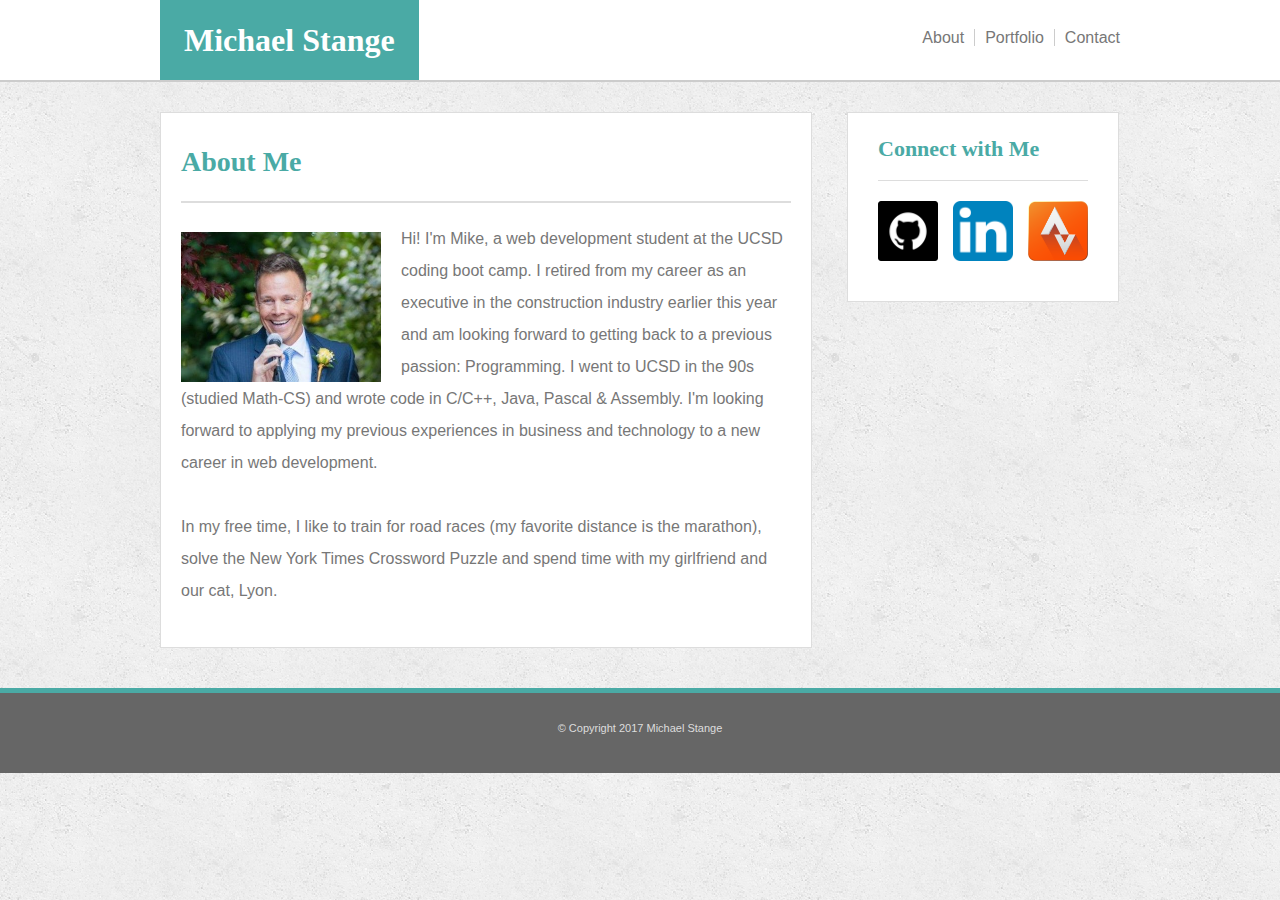
<file: index.html>
<!DOCTYPE html>
<html>
<head>
	<title>About Me - Michael Stange</title>
	<link rel="stylesheet" type="text/css" href="assets/css/reset.css">
	<link rel="stylesheet" type="text/css" href="assets/css/style.css">
</head>
<body>
	<header>
		<div id="header-container">
		<h1 id="name">Michael Stange</h2>
		<nav>
			<a id="about-link" href="index.html">About</a><a id="portfolio-link" href="portfolio.html">Portfolio</a><a id="contact-link" href="contact.html">Contact</a>
		</nav>
		</div>
	</header>
	<div id="container">
		<section>
			<h2>About Me</h2>
			<div id="section-container">
				<img id="mike-mic" src="assets/images/mike-2.jpg" alt="Mike on the mic.">
				<p class="text">Hi! I'm Mike, a web development student at the UCSD coding boot camp.  I retired from my career as an executive in the construction industry earlier this year and am looking forward to getting back to a previous passion: Programming.  I went to UCSD in the 90s (studied Math-CS) and wrote code in C/C++, Java, Pascal & Assembly.  I'm looking forward to applying my previous experiences in business and technology to a new career in web development.<br>
				<br>
				In my free time, I like to train for road races (my favorite distance is the marathon), solve the New York Times Crossword Puzzle and spend time with my girlfriend and our cat, Lyon.</p>
			</div>
		</section>
		<aside>
			<h3 id="aside-header">Connect with Me</h3>
			<div id="aside-container">
				<a href="https://github.com/mstange22/" target="_blank"><img id="git" src="assets/images/gh-icon.png"></a>
				<a href="https://www.linkedin.com/in/mike-stange-21004341/" target="_blank"><img id="li" src="assets/images/li-icon.png"></a>
				<a href="https://www.strava.com/athletes/412030" target="_blank"><img id="strava" src="assets/images/strava-icon.png"></a>
				<!-- <a href="https://stackoverflow.com/users/8218469/m-stange?tab=profile"><img src="assets/images/so-icon.png" width="50"></a> -->	
			</div>
		</aside>
	</div>
	<footer>
		&copy; Copyright 2017 Michael Stange
	</footer>
</body>
</html>
</file>
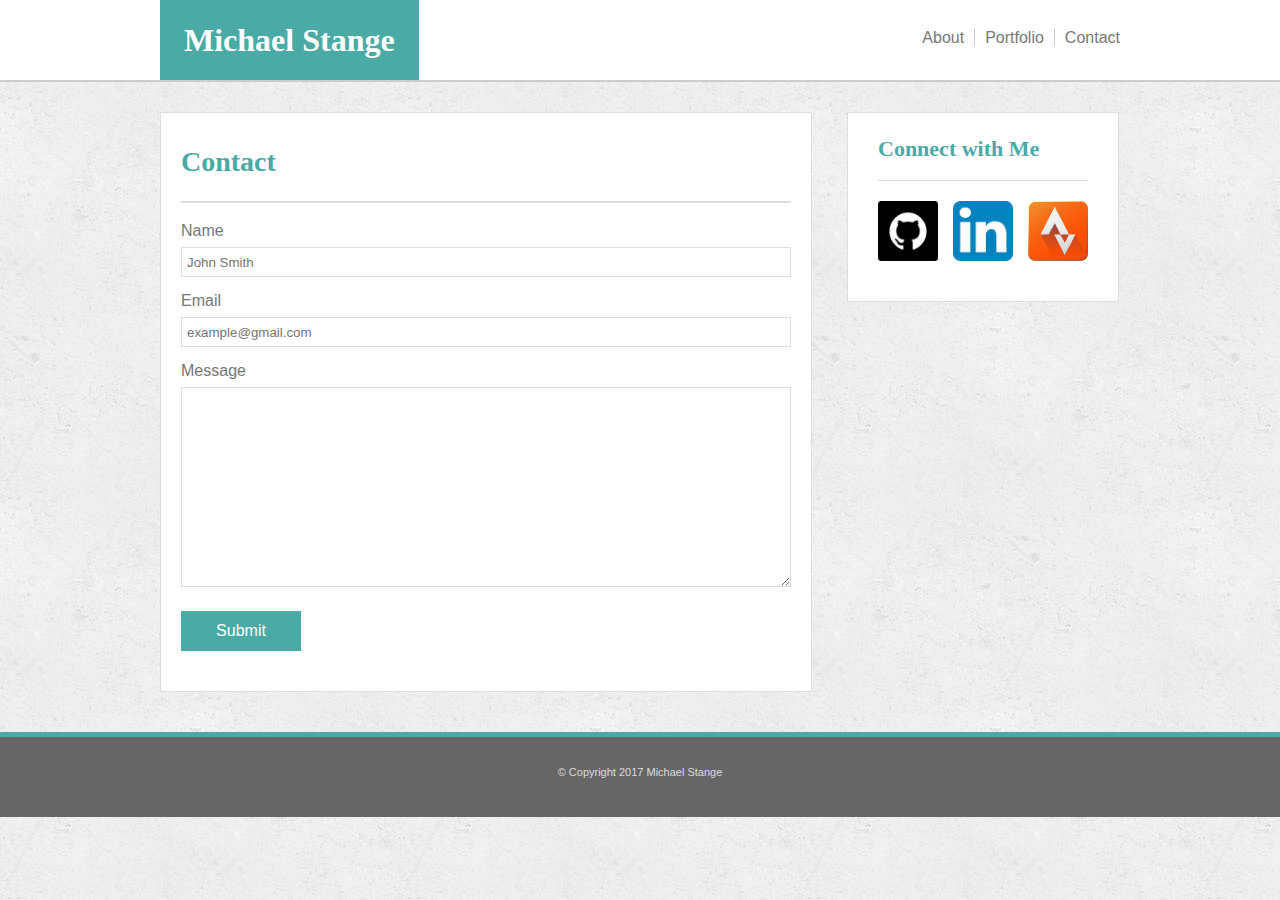
<file: contact.html>
<!DOCTYPE html>
<html>
<head>
	<title>Contact - Michael Stange</title>
	<link rel="stylesheet" type="text/css" href="assets/css/reset.css">
	<link rel="stylesheet" type="text/css" href="assets/css/style.css">
</head>
<body>

	<header>
		<div id="header-container">
		<h1 id="name">Michael Stange</h2>
		<nav>
			<a id="about-link" href="index.html">About</a><a id="portfolio-link" href="portfolio.html">Portfolio</a><a id="contact-link" href="contact.html">Contact</a>
		</nav>
		</div>
	</header>

	<div id="container">
		<section>
			<h2>Contact</h2>
			<div id="section-container">
				<form>
					<label for="name">Name</label>
					<input type="text" name="name" id="form-name" placeholder="John Smith"><br>
					<label for="email">Email</label>
					<input type="text" name="email" id="form-email" placeholder="example@gmail.com"><br>
					<label for="message">Message</label>
					<textarea id="form-message"></textarea>
					<!-- <input type="text" name="message" id="form-message"><br> -->
					<input type="submit" value="Submit" action="mailto:mstange22@gmail.com">
				</form>
			</div>
		</section>

		<aside>
			<h3 id="aside-header">Connect with Me</h3>
			<div id="aside-container">
				<a href="https://github.com/mstange22/" target="_blank"><img id="git" src="assets/images/gh-icon.png"></a>
				<a href="https://www.linkedin.com/in/mike-stange-21004341/" target="_blank"><img id="li" src="assets/images/li-icon.png"></a>
				<a href="https://www.strava.com/athletes/412030" target="_blank"><img id="strava" src="assets/images/strava-icon.png"></a>
				<!-- <a href="https://stackoverflow.com/users/8218469/m-stange?tab=profile"><img src="assets/images/so-icon.png" width="50"></a> -->	
			</div>
		</aside>
	</div>

	<footer>
		&copy; Copyright 2017 Michael Stange
	</footer>

</body>
</html>
</file>
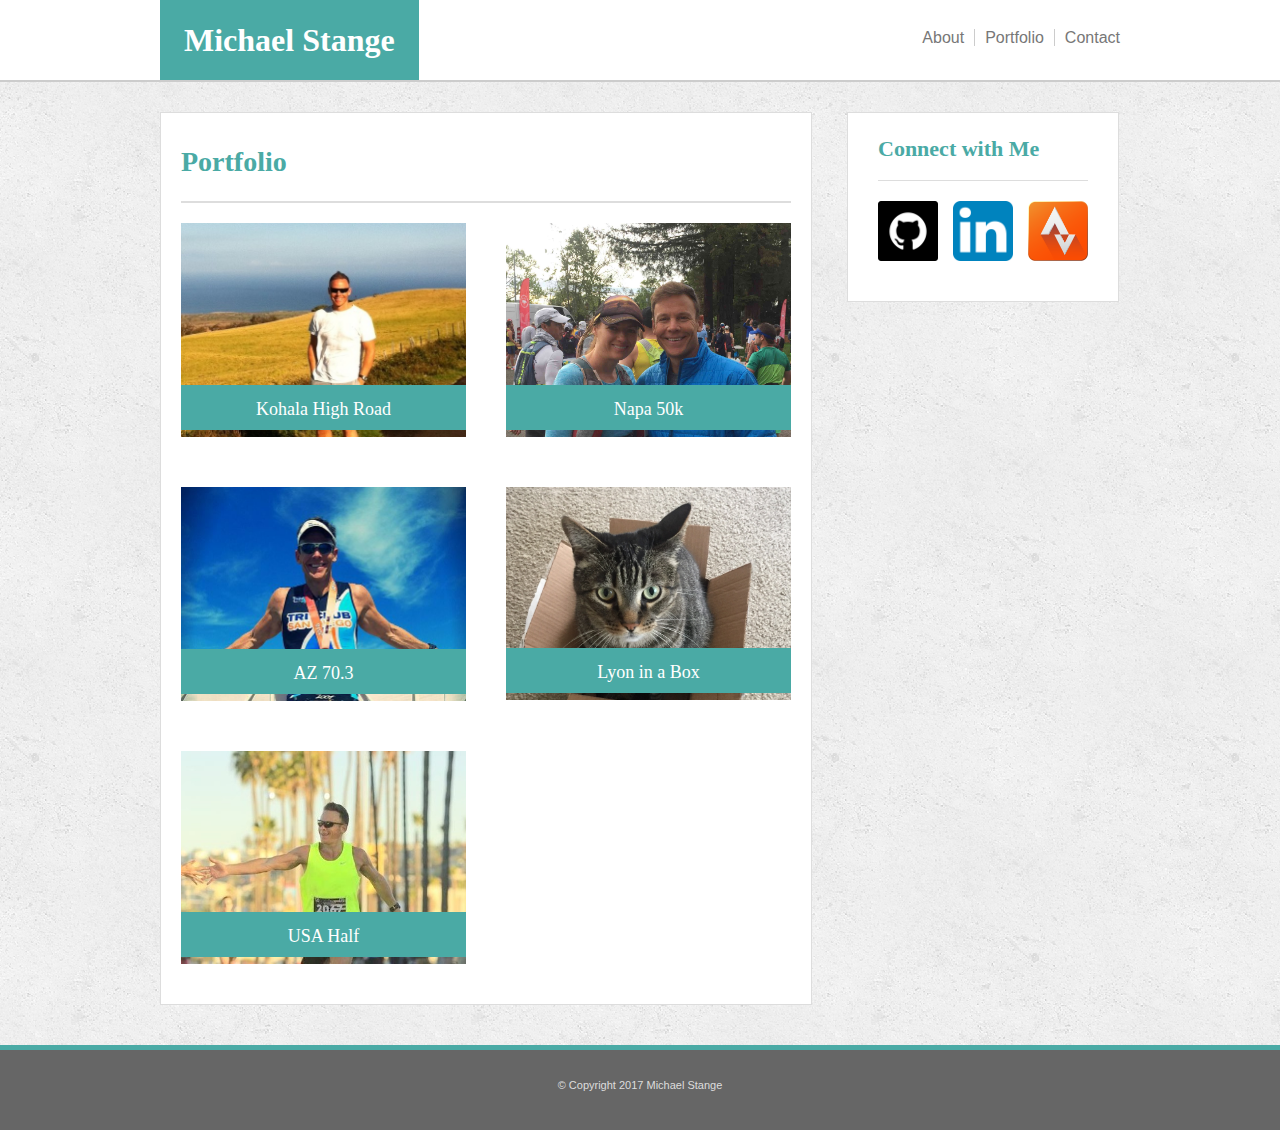
<file: portfolio.html>
<!DOCTYPE html>
<html>
<head>
	<title>Portfolio - Michael Stange</title>
	<link rel="stylesheet" type="text/css" href="assets/css/reset.css">
	<link rel="stylesheet" type="text/css" href="assets/css/style.css">
</head>
<body>

	<header>
		<div id="header-container">
		<h1 id="name">Michael Stange</h2>
		<nav>
			<a id="about-link" href="index.html">About</a><a id="portfolio-link" href="portfolio.html">Portfolio</a><a id="contact-link" href="contact.html">Contact</a>
		</nav>
		</div>
	</header>

	<div id="container">
		<section>
			<h2>Portfolio</h2>
			<div id="section-container">
				<div id="honu">
					<img class="portfolio-image" src="assets/images/honu.jpg">
					<div class="box">Kohala High Road</div>
				</div>
				<div id="napa">
					<img class="portfolio-image" src="assets/images/napa.jpg">
					<div class="box">Napa 50k</div>
				</div>
				<div id="az">
					<img class="portfolio-image" src="assets/images/az.jpg">
					<div class="box">AZ 70.3</div>
				</div>
				<div id="lyon">
					<img class="portfolio-image" src="assets/images/lyon.jpg">
					<div class="box">Lyon in a Box</div>
				</div>
				<div id="usa">
					<img class="portfolio-image" src="assets/images/usa.jpg">
					<div class="box">USA Half</div>
				</div>
			</div>
		</section>

		<aside>

			<h3 id="aside-header">Connect with Me</h3>

			<div id="aside-container">
				<a href="https://github.com/mstange22/" target="_blank"><img id="git" src="assets/images/gh-icon.png"></a>
				<a href="https://www.linkedin.com/in/mike-stange-21004341/" target="_blank"><img id="li" src="assets/images/li-icon.png"></a>
				<a href="https://www.strava.com/athletes/412030" target="_blank"><img id="strava" src="assets/images/strava-icon.png"></a>
				<!-- <a href="https://stackoverflow.com/users/8218469/m-stange?tab=profile"><img src="assets/images/so-icon.png" width="50"></a> -->	
			</div>
		</aside>
	</div>
	<footer>
		&copy; Copyright 2017 Michael Stange
	</footer>
</body>
</html>
</file>
<file: assets/css/style.css>
body {
	margin: 0 auto;
	padding: 0px;
	background-image: url("../images/concrete_seamless.png");
	background-color: #777777;
	font-family: 'Arial', 'Helvetica Neue', Helvetica, sans-serif;
	color: #777777;
}

header {
	background-color: #ffffff;
	height: 80px;
	border-bottom: solid 2px #cccccc;
}

#header-container {
	width: 960px;
	margin: 0 auto;
}

#name {
	float: left;
	background-color: #4aaaa5;
	color: white;
	margin-top: 0px;
	margin-left: 0px;
	font-size: 32px;
	font-weight: bold;
	padding: 24px 24px;
	font-family: 'Georgia', Times, Times New Roman, serif;
}

nav {
	float: right;
	color: #777777;
	margin-right: 0px;
	padding-top: 30px;
	padding-bottom: 20px;
}

#about-link {
	border-right: 1px solid #cccccc;
	padding-right: 10px;
}

#portfolio-link {
	border-right: 1px solid #cccccc;
	padding-left: 10px;
	padding-right: 10px;
}

#contact-link {
	padding-left: 10px;
}

a {
	text-decoration: none;
	color: #777777;
}

a:hover {
	text-decoration: none;
	color: #4aaaa5;
}

#container {
	width: 960px;
	margin: 0 auto;
	margin-top: 30px;
}

h2, h3 {
	color: #4aaaa5;
	font-family: 'Georgia', Times, Times New Roman, serif;
	font-weight: bold;
	padding-top: 20px;
	padding-left: 20px;
	padding-bottom: 30px;
}

h2 {
	font-size: 28px;
	padding-top: 35px;
	padding-bottom: 25px;
	padding-left: 20px;
}

section, aside {
	float: left;
	border: 1px solid #dddddd;
	background-color: #ffffff;
}

section {
	width: 650px;
	margin-right: 15px;
	margin-bottom: 40px;
	padding-bottom: 40px;
}

#section-container {
	width: 610px;
	border-top: 2px solid #dddddd;
	margin: 0 20px;
	padding-top: 20px;
}

#mike-mic {
	float: left;
	width: 200px;
	margin-right: 20px;
	padding-top: 9px;
}

.text {
	margin-top: 0;
	line-height: 200%;
	vertical-align: top;
}

aside {
	width: 270px;
	margin-left: 20px;
	padding-bottom: 40px;
}

#aside-header {
	font-size: 22px;
	font-weight: bold;
	padding-top: 25px;
	padding-left: 30px;
	padding-bottom: 20px;
}

#aside-container {
	border-top: 1.5px solid #dddddd;
	margin: 0 30px;
	padding-top: 20px;
	padding-bottom: 20px;
}

#git {
	float: left;
	width: 60px;
	padding-right: 15px;
}

#li {
	float: left;
	width: 60px;
	padding-right: 15px;
}

#strava {
	float: left;
	width: 60px;
}

footer {
	clear: both;
	height: 50px;
	padding-top: 30px;
	background-color: #666666;
	color: #dddddd;
	text-align: center;
	font-size: 11px;
	border-top: solid 5px #4aaaa5;
}

.portfolio-image {
	width: 285px;
}

.box {
	position: relative;
	width: 285px;
	height: 30px;
	padding-top: 15px;
	background-color: #4aaaa5;
	text-align: center;
	color: white;
	font-size: 18px;
	font-family: 'Georgia', Times, Times New Roman, serif;
}

#honu {
	float: left;
	width: 285px;
	height: 213.75px;
	margin-right: 40px;
	margin-bottom: 50px;
}

#honu div {
	top: -55px;
}

#napa {
	float: left;
	height: 213.75px;
	width: 285px;
	margin-bottom: 50px;
}

#napa div {
	top: -55px;
}

#az {
	float: left;
	height: 213.75px;
	width: 285px;
	margin-right: 40px;
	margin-bottom: 50px;
}

#az div {
	top: -55px;
}

#lyon {
	float: left;
	height: 213.75px;
	width: 285px;
	margin-bottom: 50px;
}

#lyon div {
	top: -55px;
}

#usa {
	float: left;
	height: 213.75px;
	width: 285px;
}

#usa div {
	top: -55px;
}


label {
	font-size: 16px;
	/*font-weight: bold;*/
}

input[type=text] {
	width: 100%;
	height: 30px;
	padding: 5px 5px;
	margin-top: 8px;
	margin-bottom: 16px;
	box-sizing: border-box;
	border: 1px solid #dddddd;
}

input[type=submit] {
	width: 120px;
	height: 40px;
	background-color: #4aaaa5;
	color: white;
	border: none;
	margin-top: 5px;
	font-size: 16px;
}

input[type=submit]:hover {
	background-color: #367c79;
}

input[type=text]:hover {
	border: 1px solid #4aaaa5;
}

#form-message {
	width: 100%;
	height: 200px;
	padding: 5px 5px;
	margin-top: 8px;
	margin-bottom: 16px;
	box-sizing: border-box;
	border: 1px solid #dddddd;
	resize: vertical;
}

#form-message:hover {
	border: 1px solid #4aaaa5;
}
</file>
